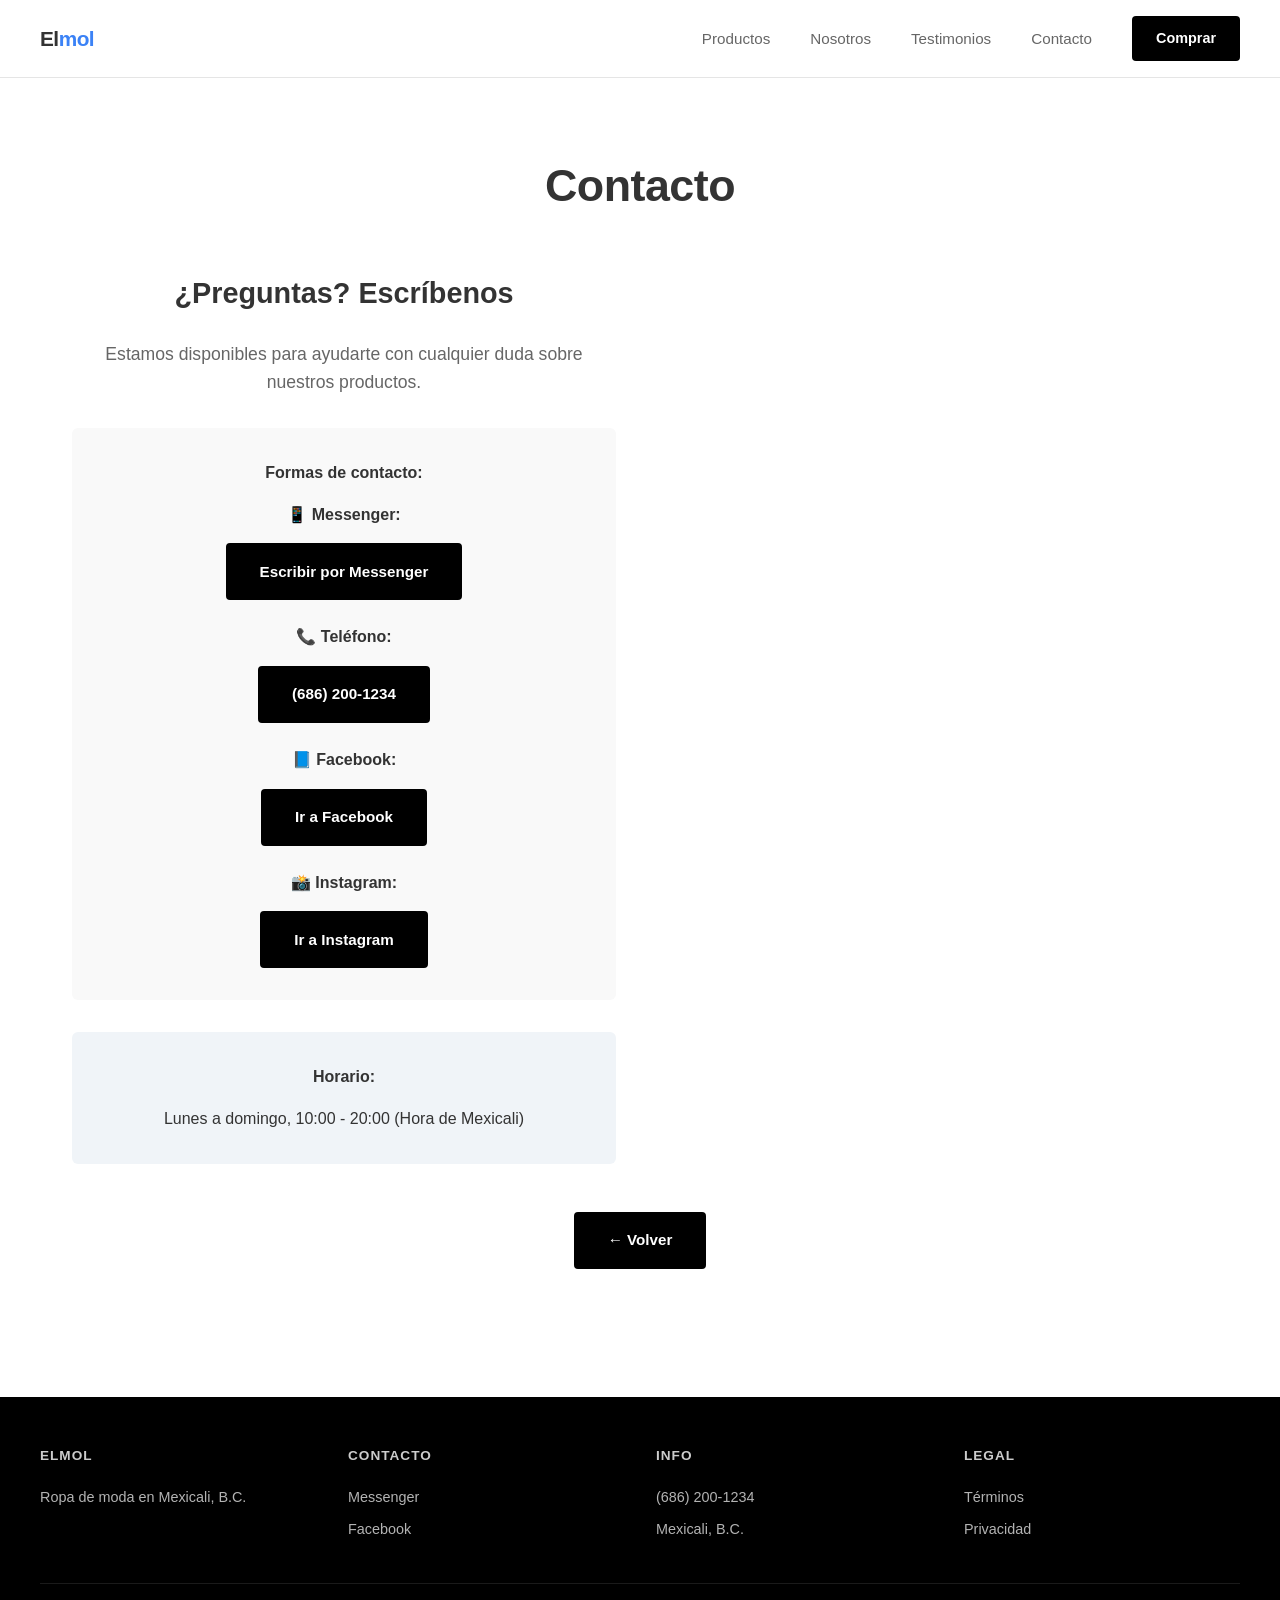
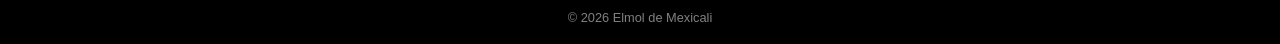
<file: contacto.html>
<!DOCTYPE html>
<html lang="es">
<head>
  <meta charset="UTF-8">
  <meta name="viewport" content="width=device-width, initial-scale=1.0">
  <title>Contacto — Elmol de Mexicali</title>
  <link rel="stylesheet" href="style.css">
</head>
<body>

<header>
  <div class="header-inner">
    <a href="/" class="logo">El<span>mol</span></a>
    <button class="nav-toggle" id="navToggle">
      <span></span><span></span><span></span>
    </button>
    <nav id="nav">
      <a href="catalogo.html">Productos</a>
      <a href="nosotros.html">Nosotros</a>
      <a href="testimonios.html">Testimonios</a>
      <a href="contacto.html">Contacto</a>
      <a href="https://m.me/elmoldemexicali" target="_blank" class="cta-btn">Comprar</a>
    </nav>
  </div>
</header>

<section>
  <h2>Contacto</h2>
  <div class="about" style="text-align: center;">
    <div style="max-width: 600px; margin: 0 auto;">
      <h3 style="font-size: 1.8rem; margin-bottom: 1.5rem;">¿Preguntas? Escríbenos</h3>
      <p style="font-size: 1.1rem; color: #666; margin-bottom: 2rem;">Estamos disponibles para ayudarte con cualquier duda sobre nuestros productos.</p>
      
      <div style="background: #f9f9f9; padding: 2rem; border-radius: 6px; margin-bottom: 2rem;">
        <h4 style="margin-bottom: 1rem;">Formas de contacto:</h4>
        <p style="margin-bottom: 1rem;"><strong>📱 Messenger:</strong></p>
        <a href="https://m.me/elmoldemexicali" target="_blank" class="btn btn-dark">Escribir por Messenger</a>
        
        <p style="margin-top: 1.5rem; margin-bottom: 1rem;"><strong>📞 Teléfono:</strong></p>
        <a href="tel:+526862001234" class="btn btn-dark">(686) 200-1234</a>
        
        <p style="margin-top: 1.5rem; margin-bottom: 1rem;"><strong>📘 Facebook:</strong></p>
        <a href="https://www.facebook.com/elmoldemexicali" target="_blank" class="btn btn-dark">Ir a Facebook</a>
        
        <p style="margin-top: 1.5rem; margin-bottom: 1rem;"><strong>📸 Instagram:</strong></p>
        <a href="https://www.instagram.com/humbertozobalsa" target="_blank" class="btn btn-dark">Ir a Instagram</a>
      </div>

      <div style="background: #f0f4f8; padding: 2rem; border-radius: 6px;">
        <h4 style="margin-bottom: 1rem;">Horario:</h4>
        <p>Lunes a domingo, 10:00 - 20:00 (Hora de Mexicali)</p>
      </div>
    </div>
  </div>
  
  <div style="text-align:center; margin-top:3rem">
    <a href="/" class="btn btn-dark">← Volver</a>
  </div>
</section>

<footer>
  <div class="footer-grid">
    <div class="footer-col"><h4>Elmol</h4><p style="color: rgba(255,255,255,0.7); font-size: 0.9rem;">Ropa de moda en Mexicali, B.C.</p></div>
    <div class="footer-col"><h4>Contacto</h4><ul><li><a href="https://m.me/elmoldemexicali">Messenger</a></li><li><a href="https://www.facebook.com/elmoldemexicali">Facebook</a></li></ul></div>
    <div class="footer-col"><h4>Info</h4><ul><li><a href="tel:+526862001234">(686) 200-1234</a></li><li><a href="#">Mexicali, B.C.</a></li></ul></div>
    <div class="footer-col"><h4>Legal</h4><ul><li><a href="#">Términos</a></li><li><a href="#">Privacidad</a></li></ul></div>
  </div>
  <div class="footer-bottom"><p>© 2026 Elmol de Mexicali</p></div>
</footer>

<script>
const navToggle = document.getElementById('navToggle');
const nav = document.getElementById('nav');
navToggle.addEventListener('click', () => {
  navToggle.classList.toggle('active');
  nav.classList.toggle('active');
});
nav.querySelectorAll('a:not(.cta-btn)').forEach(link => {
  link.addEventListener('click', () => {
    navToggle.classList.remove('active');
    nav.classList.remove('active');
  });
});
</script>
</body>
</html>
</file>
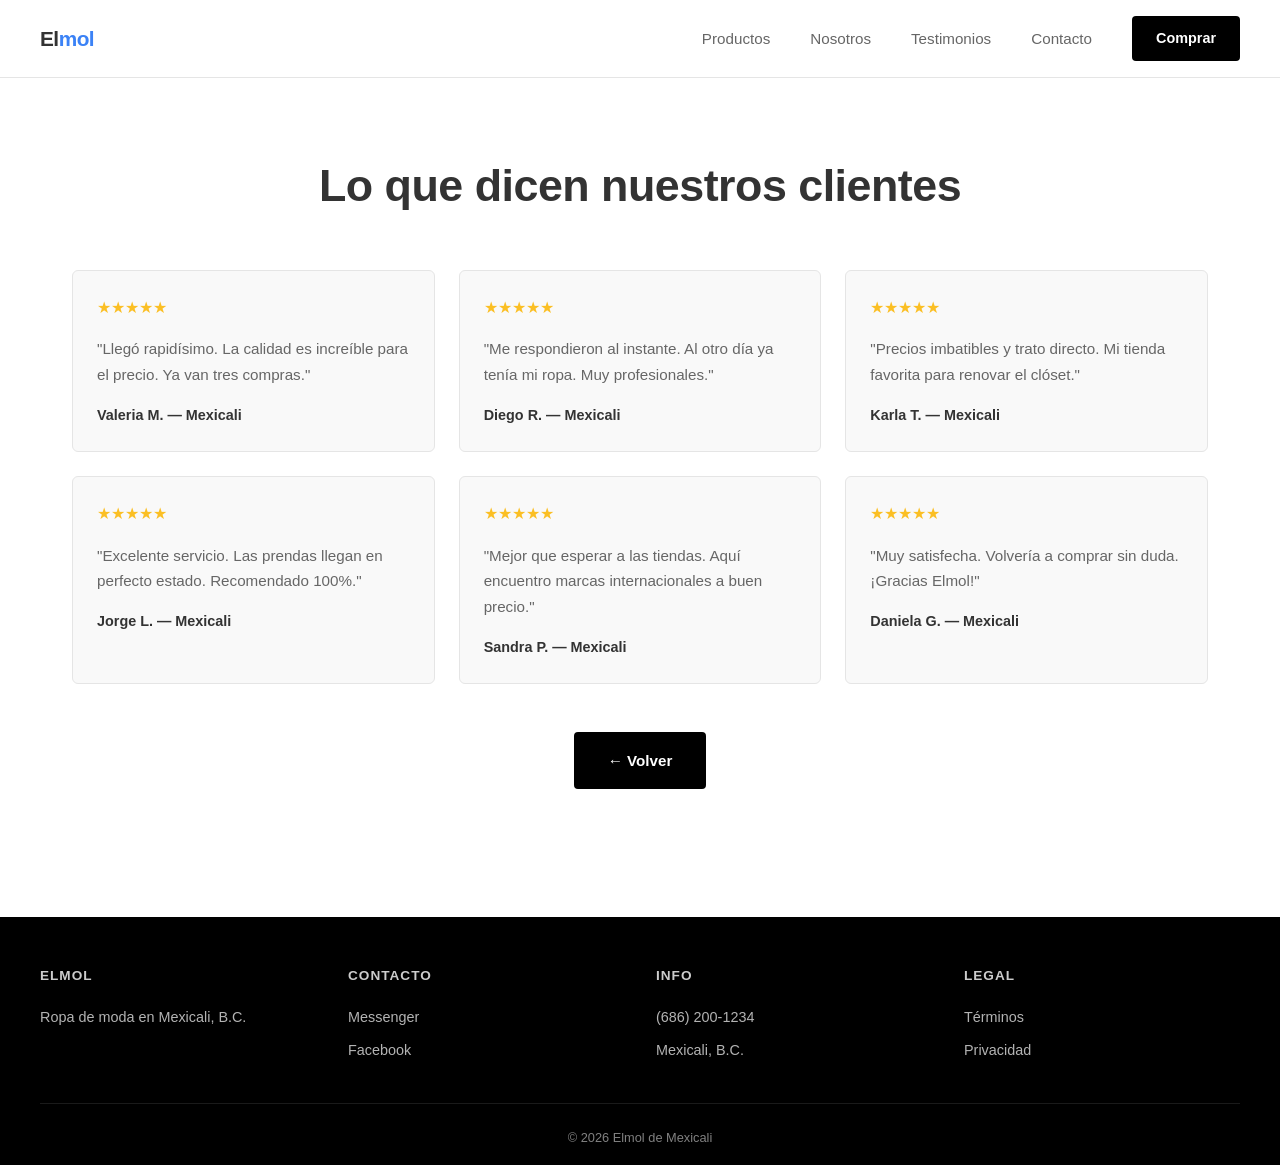
<file: testimonios.html>
<!DOCTYPE html>
<html lang="es">
<head>
  <meta charset="UTF-8">
  <meta name="viewport" content="width=device-width, initial-scale=1.0">
  <title>Testimonios — Elmol de Mexicali</title>
  <link rel="stylesheet" href="style.css">
</head>
<body>

<header>
  <div class="header-inner">
    <a href="/" class="logo">El<span>mol</span></a>
    <button class="nav-toggle" id="navToggle">
      <span></span><span></span><span></span>
    </button>
    <nav id="nav">
      <a href="catalogo.html">Productos</a>
      <a href="nosotros.html">Nosotros</a>
      <a href="testimonios.html">Testimonios</a>
      <a href="contacto.html">Contacto</a>
      <a href="https://m.me/elmoldemexicali" target="_blank" class="cta-btn">Comprar</a>
    </nav>
  </div>
</header>

<section>
  <h2>Lo que dicen nuestros clientes</h2>
  <div class="testimonials">
    <div class="testimonial">
      <div class="stars">★★★★★</div>
      <p>"Llegó rapidísimo. La calidad es increíble para el precio. Ya van tres compras."</p>
      <div class="testimonial-author">Valeria M. — Mexicali</div>
    </div>
    <div class="testimonial">
      <div class="stars">★★★★★</div>
      <p>"Me respondieron al instante. Al otro día ya tenía mi ropa. Muy profesionales."</p>
      <div class="testimonial-author">Diego R. — Mexicali</div>
    </div>
    <div class="testimonial">
      <div class="stars">★★★★★</div>
      <p>"Precios imbatibles y trato directo. Mi tienda favorita para renovar el clóset."</p>
      <div class="testimonial-author">Karla T. — Mexicali</div>
    </div>
    <div class="testimonial">
      <div class="stars">★★★★★</div>
      <p>"Excelente servicio. Las prendas llegan en perfecto estado. Recomendado 100%."</p>
      <div class="testimonial-author">Jorge L. — Mexicali</div>
    </div>
    <div class="testimonial">
      <div class="stars">★★★★★</div>
      <p>"Mejor que esperar a las tiendas. Aquí encuentro marcas internacionales a buen precio."</p>
      <div class="testimonial-author">Sandra P. — Mexicali</div>
    </div>
    <div class="testimonial">
      <div class="stars">★★★★★</div>
      <p>"Muy satisfecha. Volvería a comprar sin duda. ¡Gracias Elmol!"</p>
      <div class="testimonial-author">Daniela G. — Mexicali</div>
    </div>
  </div>
  <div style="text-align:center; margin-top:3rem">
    <a href="/" class="btn btn-dark">← Volver</a>
  </div>
</section>

<footer>
  <div class="footer-grid">
    <div class="footer-col"><h4>Elmol</h4><p style="color: rgba(255,255,255,0.7); font-size: 0.9rem;">Ropa de moda en Mexicali, B.C.</p></div>
    <div class="footer-col"><h4>Contacto</h4><ul><li><a href="https://m.me/elmoldemexicali">Messenger</a></li><li><a href="https://www.facebook.com/elmoldemexicali">Facebook</a></li></ul></div>
    <div class="footer-col"><h4>Info</h4><ul><li><a href="tel:+526862001234">(686) 200-1234</a></li><li><a href="#">Mexicali, B.C.</a></li></ul></div>
    <div class="footer-col"><h4>Legal</h4><ul><li><a href="#">Términos</a></li><li><a href="#">Privacidad</a></li></ul></div>
  </div>
  <div class="footer-bottom"><p>© 2026 Elmol de Mexicali</p></div>
</footer>

<script>
const navToggle = document.getElementById('navToggle');
const nav = document.getElementById('nav');
navToggle.addEventListener('click', () => {
  navToggle.classList.toggle('active');
  nav.classList.toggle('active');
});
nav.querySelectorAll('a:not(.cta-btn)').forEach(link => {
  link.addEventListener('click', () => {
    navToggle.classList.remove('active');
    nav.classList.remove('active');
  });
});
</script>
</body>
</html>
</file>
<file: style.css>
* {
  margin: 0;
  padding: 0;
  box-sizing: border-box;
}

:root {
  --primary: #000;
  --secondary: #fff;
  --accent: #3b82f6;
  --text: #333;
  --text-light: #666;
  --bg-light: #f9f9f9;
  --border: #e5e5e5;
}

html {
  scroll-behavior: smooth;
  -webkit-font-smoothing: antialiased;
}

body {
  font-family: -apple-system, BlinkMacSystemFont, 'Segoe UI', Roboto, sans-serif;
  background: var(--secondary);
  color: var(--text);
  line-height: 1.6;
  font-size: 16px;
}

img {
  max-width: 100%;
  height: auto;
  display: block;
}

a {
  color: inherit;
  text-decoration: none;
}

/* HEADER */
header {
  position: fixed;
  top: 0;
  left: 0;
  right: 0;
  z-index: 1000;
  background: rgba(255, 255, 255, 0.98);
  backdrop-filter: blur(10px);
  border-bottom: 1px solid var(--border);
  padding: 1rem;
}

.header-inner {
  max-width: 1200px;
  margin: 0 auto;
  display: flex;
  justify-content: space-between;
  align-items: center;
}

.logo {
  font-size: 1.3rem;
  font-weight: 700;
  letter-spacing: -0.5px;
}

.logo span {
  color: var(--accent);
}

.nav-toggle {
  display: none;
  background: none;
  border: none;
  font-size: 1.5rem;
  cursor: pointer;
  flex-direction: column;
  gap: 4px;
  width: 30px;
  height: 30px;
}

.nav-toggle span {
  display: block;
  width: 100%;
  height: 3px;
  background: var(--text);
  border-radius: 2px;
  transition: 0.3s;
}

.nav-toggle.active span:nth-child(1) {
  transform: rotate(45deg) translate(8px, 8px);
}

.nav-toggle.active span:nth-child(2) {
  opacity: 0;
}

.nav-toggle.active span:nth-child(3) {
  transform: rotate(-45deg) translate(8px, -8px);
}

nav {
  display: flex;
  gap: 2.5rem;
  align-items: center;
}

nav a {
  font-size: 0.95rem;
  color: var(--text-light);
  transition: color 0.3s;
  padding: 0.5rem 0;
}

nav a:hover {
  color: var(--accent);
}

.cta-btn {
  background: var(--primary);
  color: var(--secondary);
  padding: 0.7rem 1.5rem;
  border-radius: 4px;
  font-weight: 600;
  font-size: 0.9rem;
  transition: all 0.3s;
  white-space: nowrap;
}

.cta-btn:hover {
  background: var(--accent);
}

body {
  padding-top: 70px;
}

/* HERO */
.hero {
  min-height: calc(100vh - 70px);
  display: flex;
  align-items: center;
  justify-content: center;
  padding: 2rem;
}

.hero-inner {
  text-align: center;
  max-width: 800px;
}

.hero h1 {
  font-size: clamp(2.5rem, 8vw, 4rem);
  font-weight: 800;
  line-height: 1.1;
  margin-bottom: 1rem;
  letter-spacing: -1px;
}

.hero p {
  font-size: clamp(1rem, 3vw, 1.2rem);
  color: var(--text-light);
  margin-bottom: 2.5rem;
  line-height: 1.7;
}

.ctas {
  display: flex;
  gap: 1rem;
  justify-content: center;
  flex-wrap: wrap;
}

.btn {
  padding: 0.9rem 2rem;
  border-radius: 4px;
  font-weight: 600;
  font-size: 0.95rem;
  transition: all 0.3s;
  border: 2px solid;
  cursor: pointer;
  display: inline-block;
}

.btn-dark {
  background: var(--primary);
  color: var(--secondary);
  border-color: var(--primary);
}

.btn-dark:hover {
  background: var(--accent);
  border-color: var(--accent);
}

.btn-light {
  background: var(--bg-light);
  color: var(--text);
  border-color: var(--border);
}

.btn-light:hover {
  background: var(--primary);
  color: var(--secondary);
  border-color: var(--primary);
}

/* SECTION */
section {
  padding: 4rem 1.5rem;
  max-width: 1200px;
  margin: 0 auto;
}

section h2 {
  font-size: clamp(2rem, 6vw, 2.8rem);
  font-weight: 800;
  margin-bottom: 3rem;
  text-align: center;
  letter-spacing: -0.5px;
}

/* PRODUCTOS */
.grid {
  display: grid;
  grid-template-columns: repeat(auto-fit, minmax(200px, 1fr));
  gap: 1.5rem;
}

.card {
  border-radius: 6px;
  overflow: hidden;
  transition: all 0.3s;
}

.card:hover {
  transform: translateY(-6px);
  box-shadow: 0 12px 24px rgba(0, 0, 0, 0.12);
}

.card-img {
  aspect-ratio: 3/4;
  overflow: hidden;
  background: var(--bg-light);
}

.card-img img {
  width: 100%;
  height: 100%;
  object-fit: cover;
  transition: transform 0.3s;
}

.card:hover .card-img img {
  transform: scale(1.08);
}

.card-body {
  padding: 1.2rem;
  background: var(--secondary);
}

.card-name {
  font-weight: 600;
  margin-bottom: 0.5rem;
  font-size: 1rem;
}

.card-price {
  color: var(--accent);
  font-weight: 700;
  font-size: 1.3rem;
}

/* ABOUT */
.about {
  display: grid;
  grid-template-columns: 1fr;
  gap: 3rem;
  align-items: center;
}

.about-img {
  border-radius: 6px;
  overflow: hidden;
}

.about-img img {
  width: 100%;
  height: 100%;
  object-fit: cover;
}

.about-text h2 {
  text-align: left;
  margin-bottom: 1.5rem;
}

.about-text p {
  color: var(--text-light);
  margin-bottom: 1.2rem;
  line-height: 1.8;
}

/* TESTIMONIOS */
.testimonials {
  display: grid;
  grid-template-columns: repeat(auto-fit, minmax(250px, 1fr));
  gap: 1.5rem;
}

.testimonial {
  padding: 1.5rem;
  border: 1px solid var(--border);
  border-radius: 6px;
  background: var(--bg-light);
}

.stars {
  color: #fbbf24;
  font-size: 1rem;
  margin-bottom: 1rem;
}

.testimonial p {
  color: var(--text-light);
  margin-bottom: 1rem;
  line-height: 1.7;
  font-size: 0.95rem;
}

.testimonial-author {
  font-weight: 600;
  font-size: 0.9rem;
}

/* CTA */
.cta-big {
  background: var(--primary);
  color: var(--secondary);
  padding: 3rem 1.5rem;
  text-align: center;
  border-radius: 6px;
  margin: 3rem auto;
  max-width: 1200px;
}

.cta-big h2 {
  color: var(--secondary);
  margin-bottom: 1rem;
}

.cta-big p {
  color: rgba(255, 255, 255, 0.8);
  margin-bottom: 2rem;
}

/* FOOTER */
footer {
  background: var(--primary);
  color: var(--secondary);
  padding: 3rem 1.5rem 1rem;
  margin-top: 3rem;
}

.footer-grid {
  max-width: 1200px;
  margin: 0 auto;
  display: grid;
  grid-template-columns: repeat(auto-fit, minmax(200px, 1fr));
  gap: 2rem;
  margin-bottom: 2rem;
}

.footer-col h4 {
  font-size: 0.85rem;
  font-weight: 700;
  text-transform: uppercase;
  letter-spacing: 1px;
  margin-bottom: 1.2rem;
  opacity: 0.8;
}

.footer-col ul {
  list-style: none;
}

.footer-col a {
  display: block;
  color: rgba(255, 255, 255, 0.7);
  font-size: 0.9rem;
  margin-bottom: 0.6rem;
  transition: color 0.3s;
}

.footer-col a:hover {
  color: var(--secondary);
}

.footer-bottom {
  border-top: 1px solid rgba(255, 255, 255, 0.1);
  padding-top: 1.5rem;
  text-align: center;
  font-size: 0.8rem;
  color: rgba(255, 255, 255, 0.5);
  max-width: 1200px;
  margin: 0 auto;
}

/* RESPONSIVE */
@media (max-width: 768px) {
  .header-inner {
    padding: 0;
  }

  .nav-toggle {
    display: flex;
  }

  nav {
    position: absolute;
    top: 70px;
    left: 0;
    right: 0;
    flex-direction: column;
    gap: 0;
    background: var(--secondary);
    border-bottom: 1px solid var(--border);
    padding: 1rem;
    max-height: 0;
    overflow: hidden;
    transition: max-height 0.3s ease;
  }

  nav.active {
    max-height: 500px;
  }

  nav a {
    padding: 1rem;
    border-bottom: 1px solid var(--border);
  }

  .cta-btn {
    width: 100%;
    text-align: center;
  }

  body {
    padding-top: 60px;
  }

  section {
    padding: 2.5rem 1rem;
  }

  section h2 {
    margin-bottom: 2rem;
  }

  .hero {
    padding: 1rem;
    min-height: calc(100vh - 60px);
  }

  .hero h1 {
    font-size: clamp(1.8rem, 6vw, 2.5rem);
  }

  .ctas {
    flex-direction: column;
  }

  .btn {
    width: 100%;
  }

  .grid {
    grid-template-columns: repeat(auto-fit, minmax(150px, 1fr));
    gap: 1rem;
  }

  .about {
    grid-template-columns: 1fr;
    gap: 2rem;
  }

  .about-text h2 {
    text-align: center;
  }

  .testimonials {
    grid-template-columns: 1fr;
  }

  .footer-grid {
    grid-template-columns: 1fr;
  }

  .cta-big {
    padding: 2rem 1rem;
  }
}

@media (min-width: 769px) and (max-width: 1024px) {
  .grid {
    grid-template-columns: repeat(2, 1fr);
  }

  .about {
    grid-template-columns: 1fr 1fr;
  }

  .testimonials {
    grid-template-columns: repeat(2, 1fr);
  }

  .footer-grid {
    grid-template-columns: repeat(3, 1fr);
  }
}

@media (min-width: 1025px) {
  .grid {
    grid-template-columns: repeat(4, 1fr);
  }

  .about {
    grid-template-columns: 1fr 1fr;
  }

  .testimonials {
    grid-template-columns: repeat(3, 1fr);
  }

  .footer-grid {
    grid-template-columns: repeat(4, 1fr);
  }

  section {
    padding: 5rem 2rem;
  }
}
</file>
